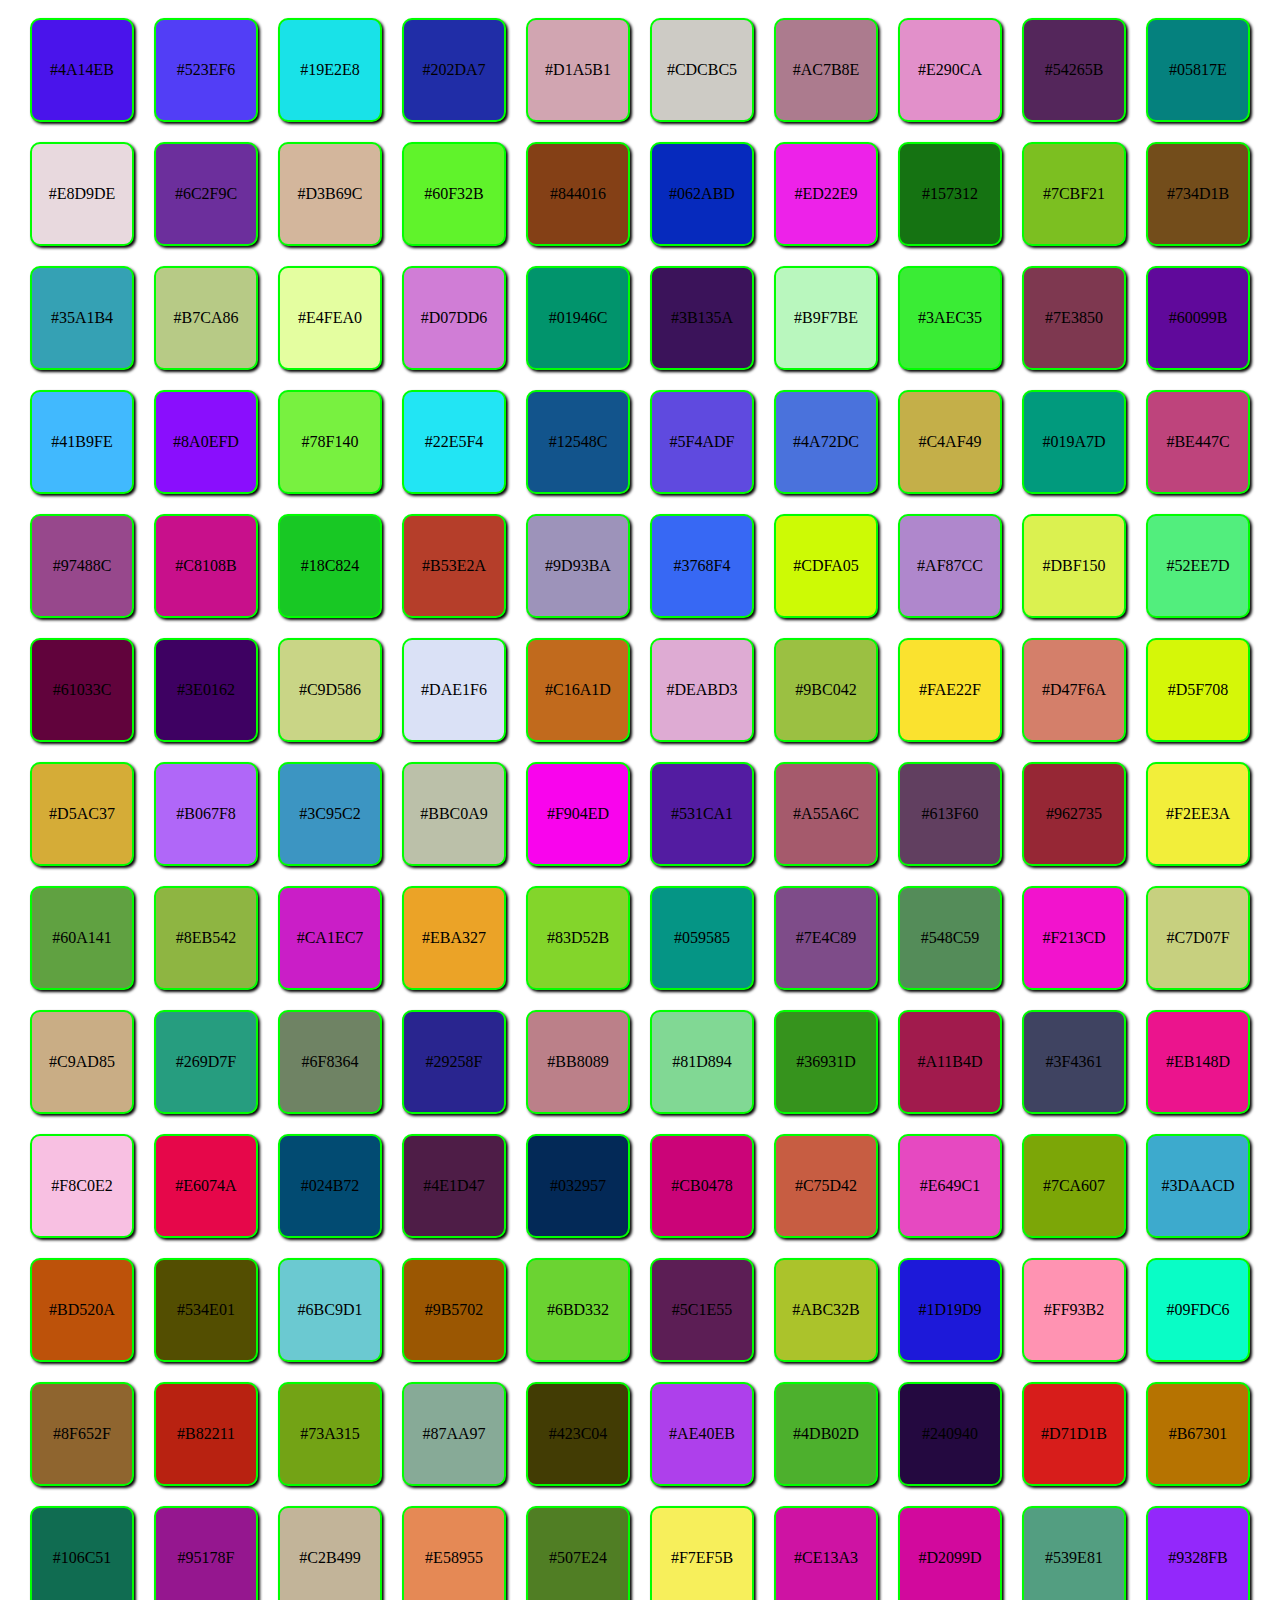
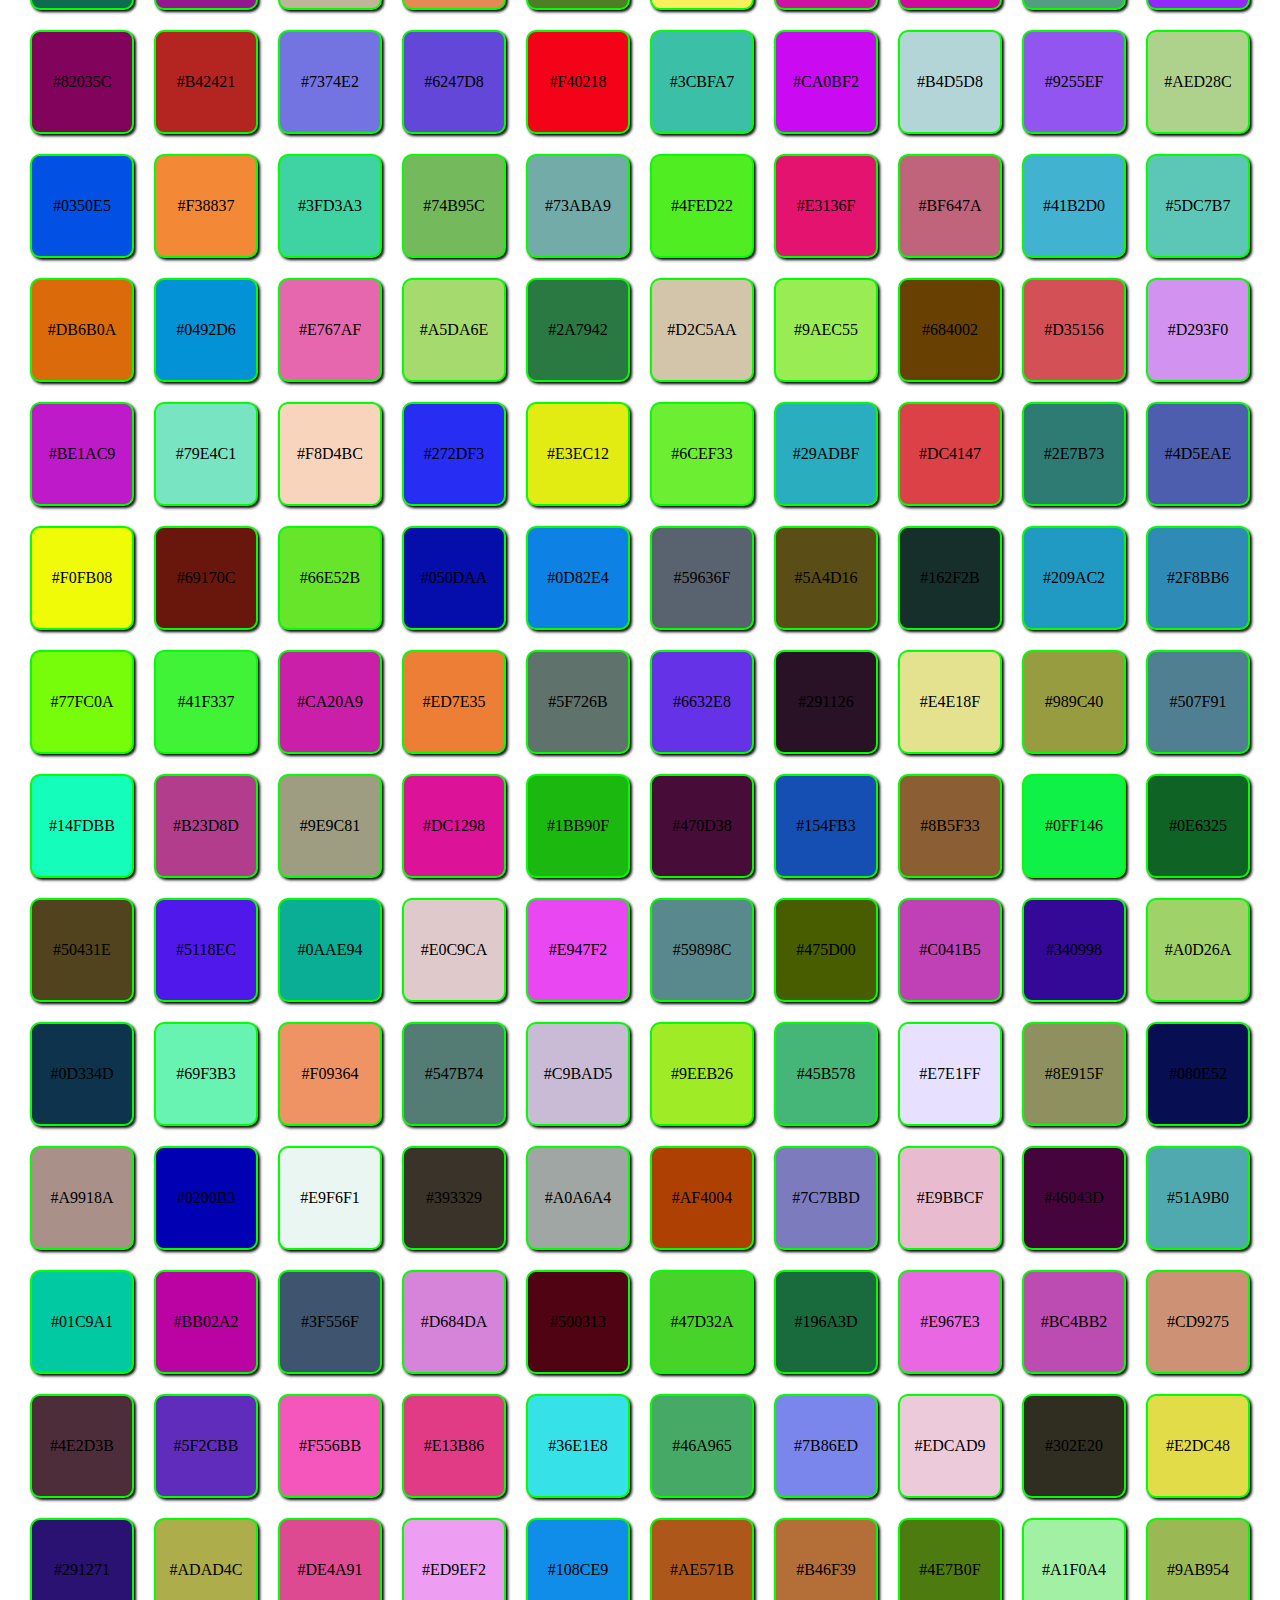
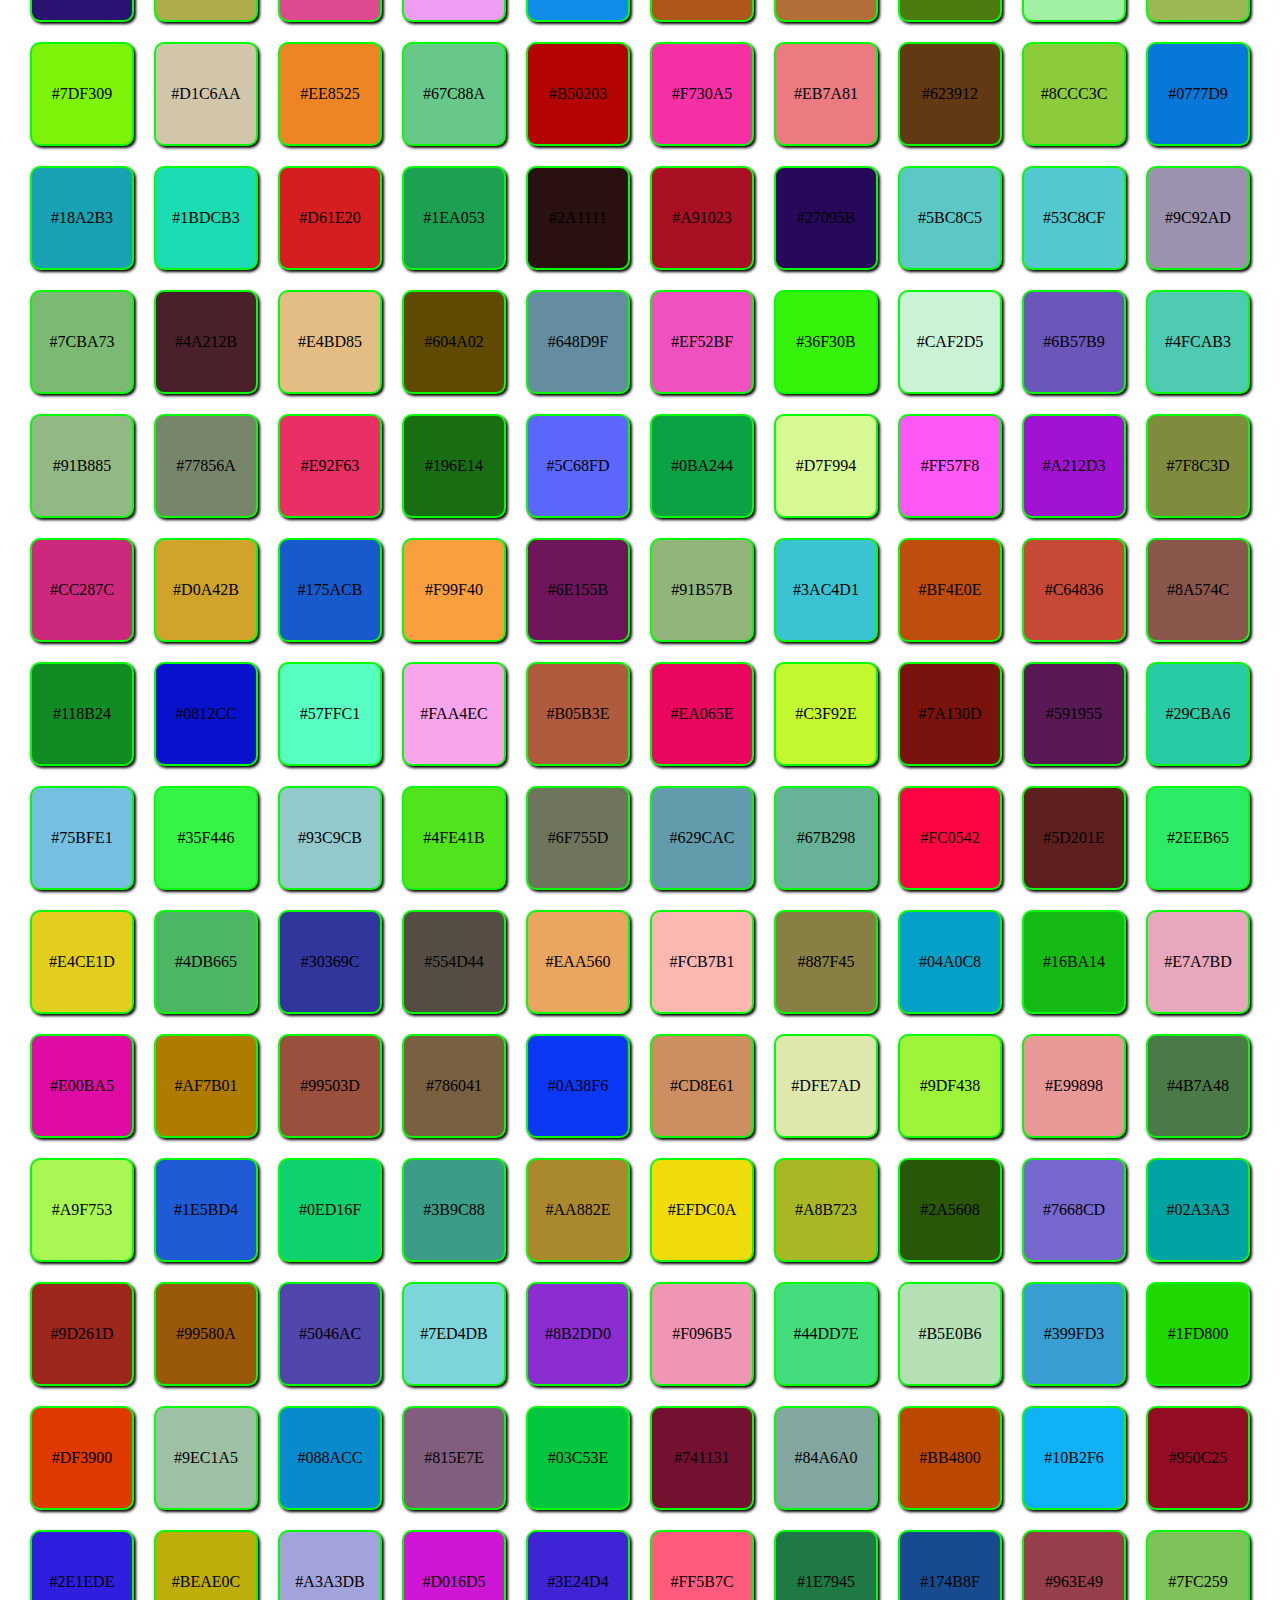
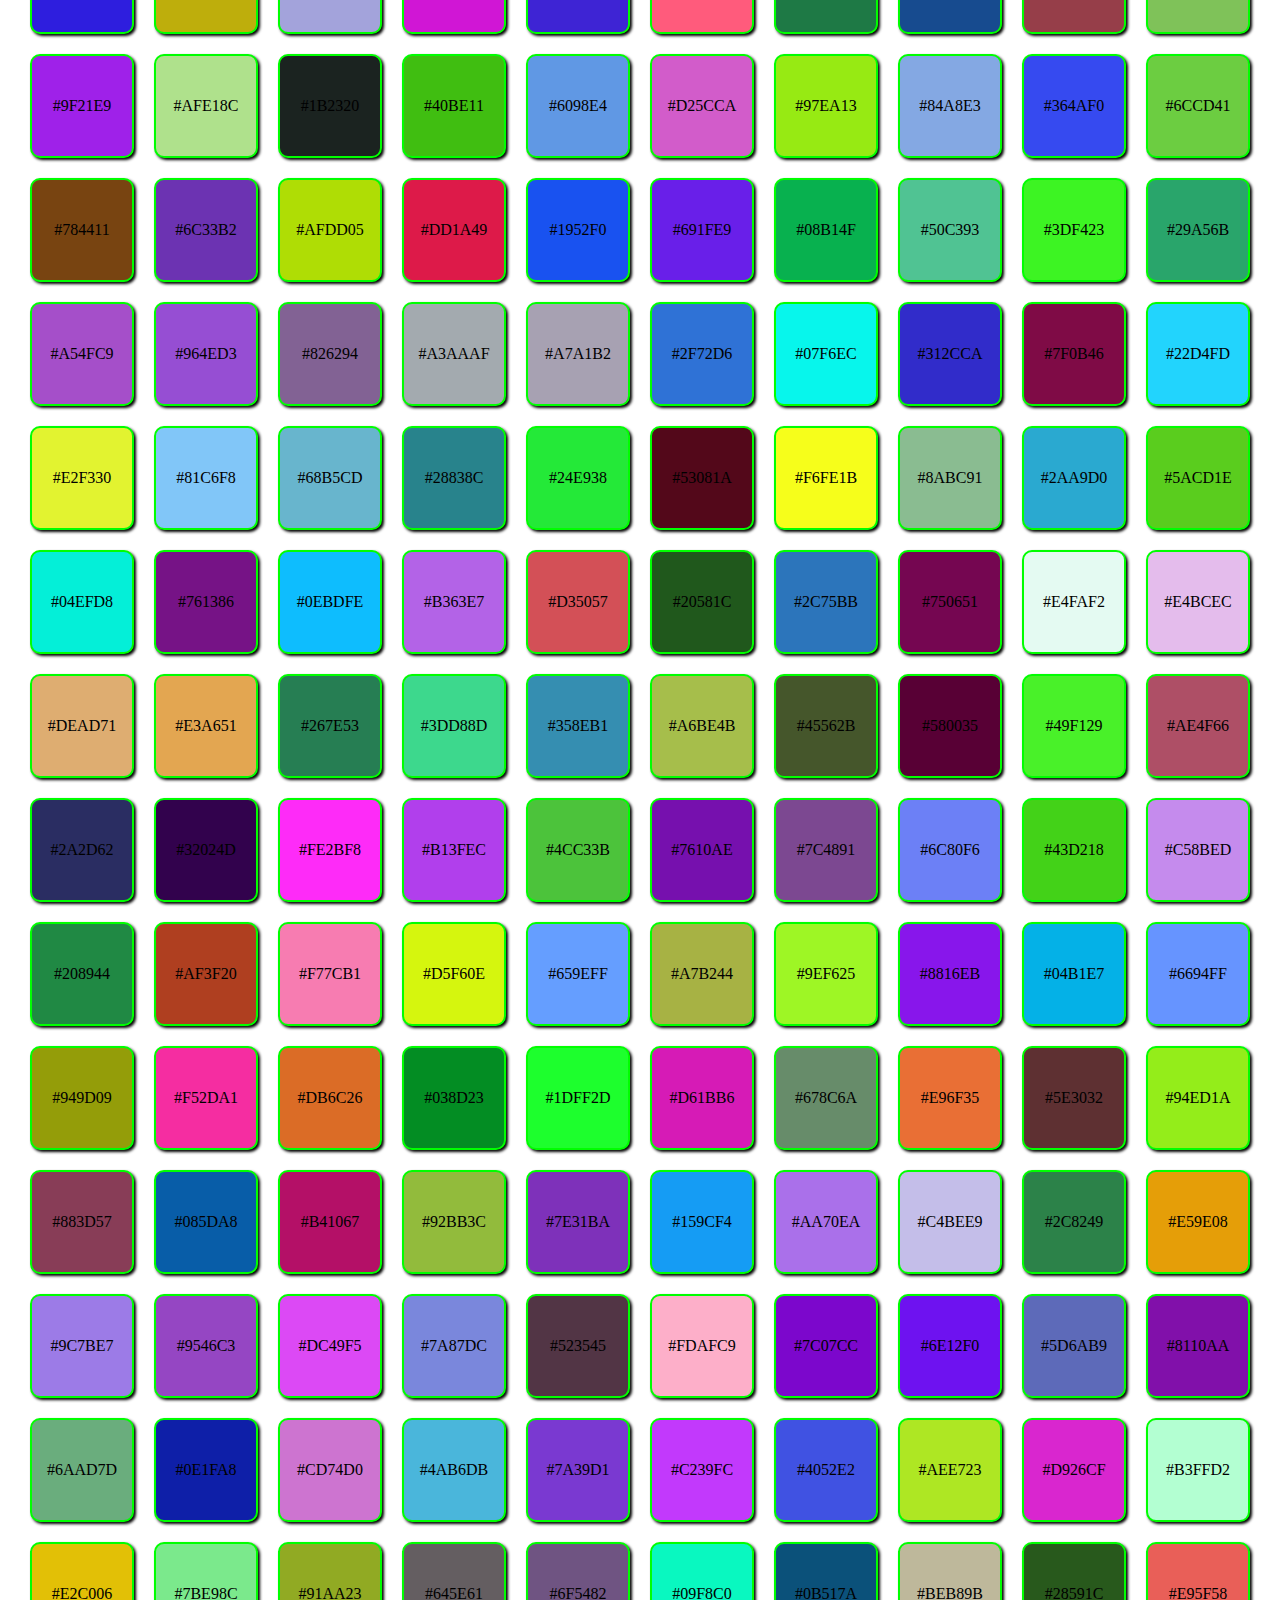
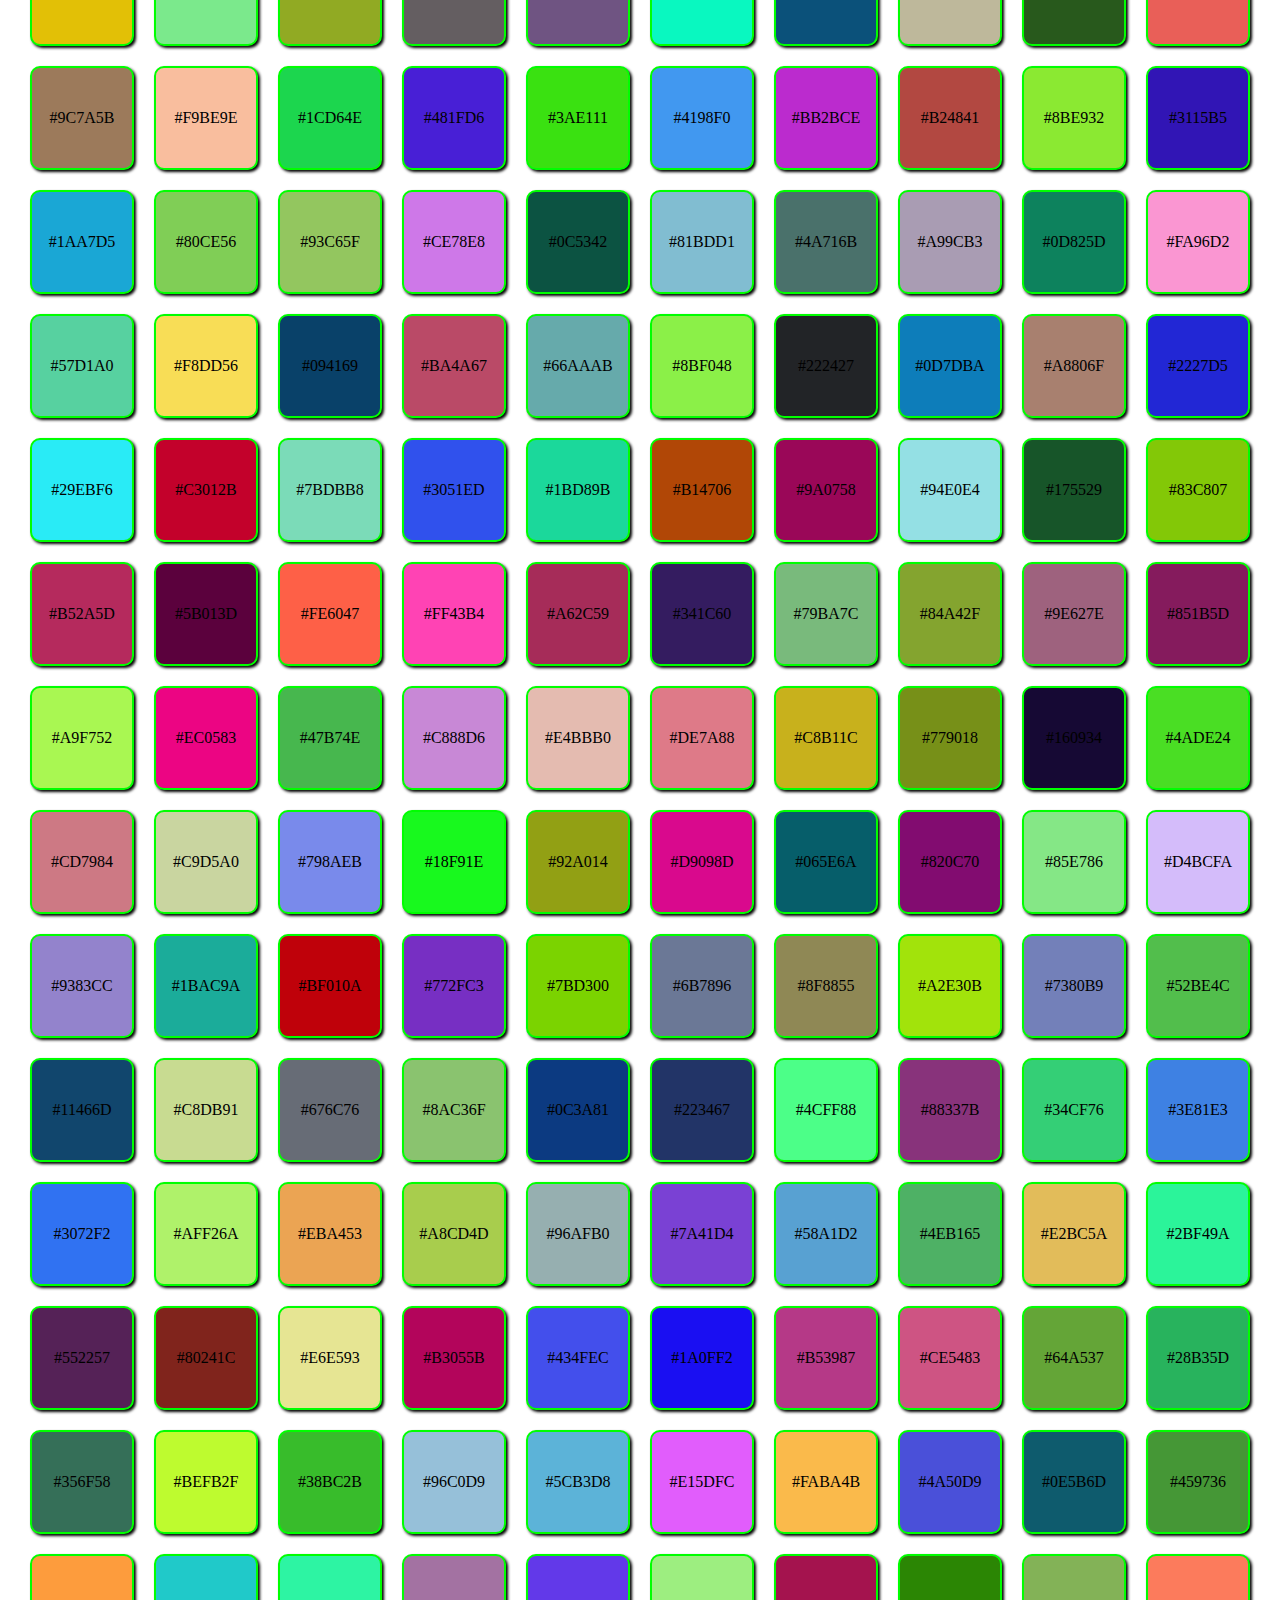
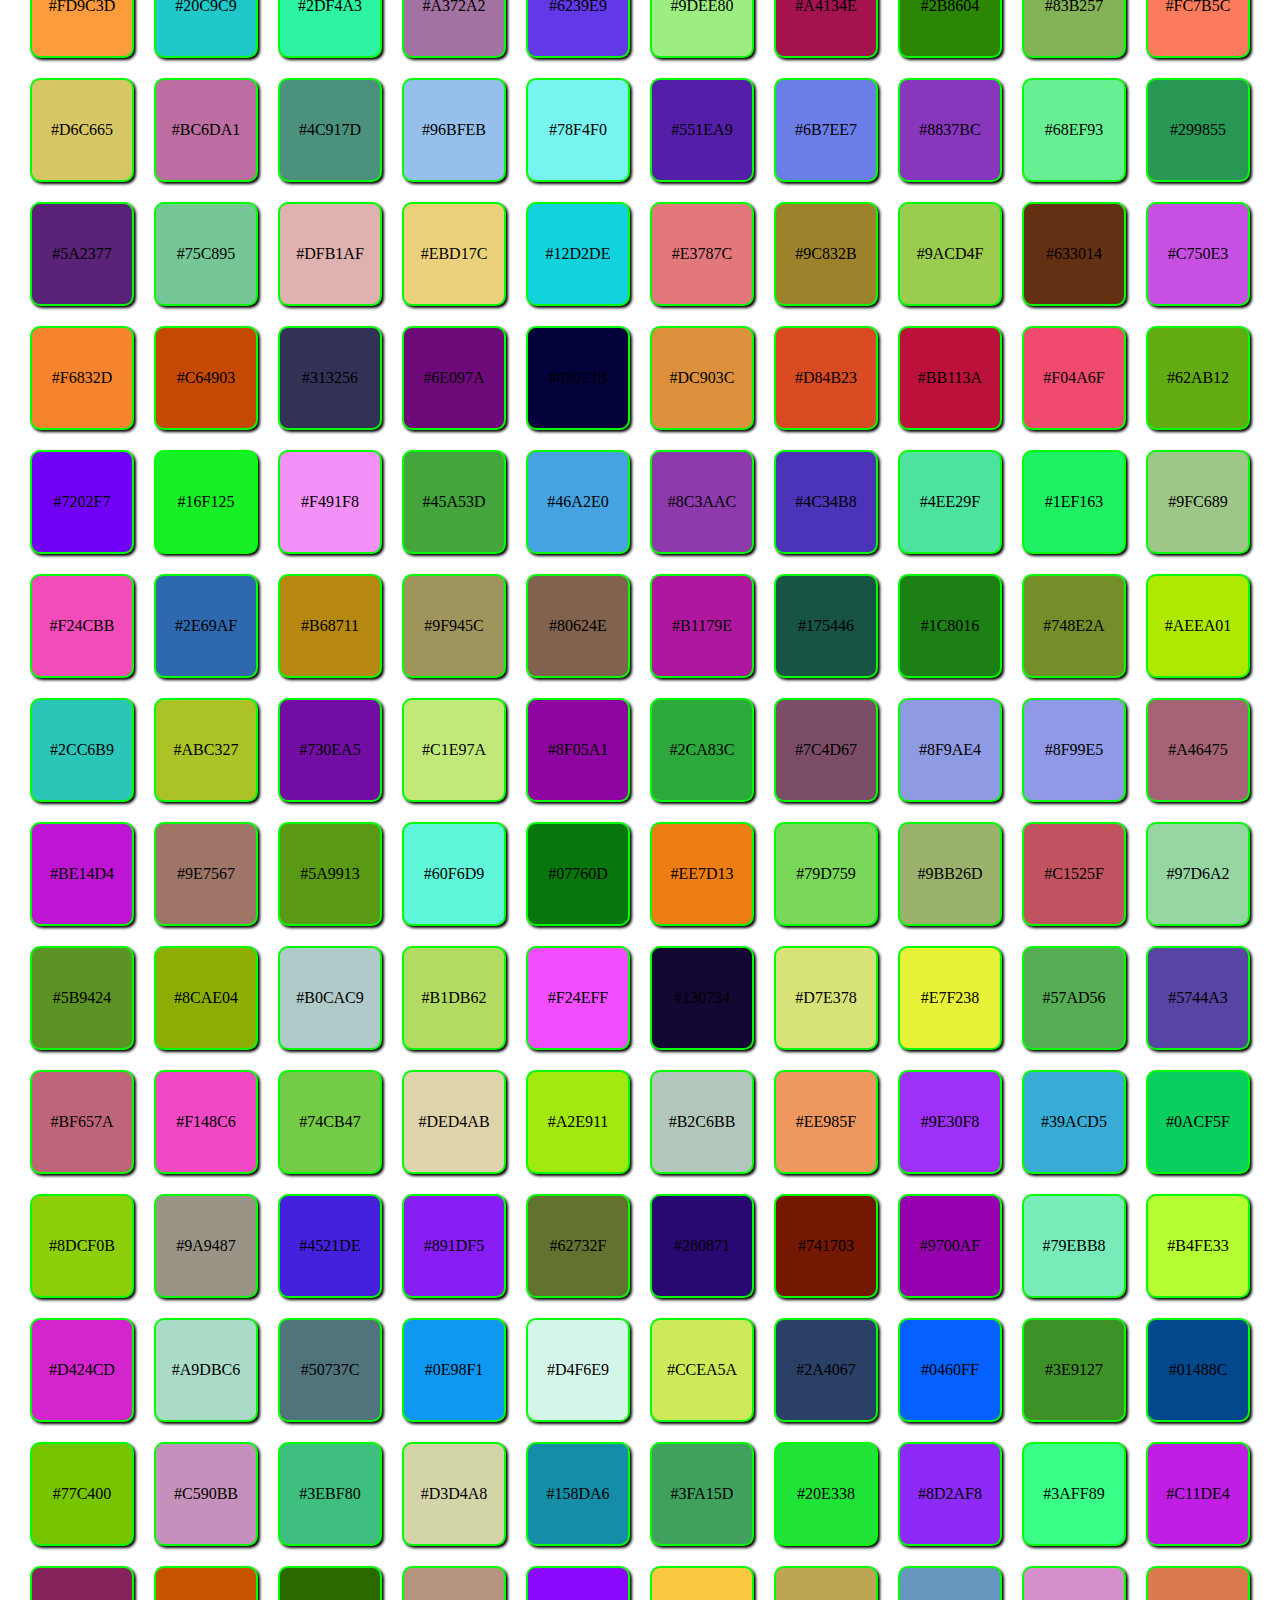
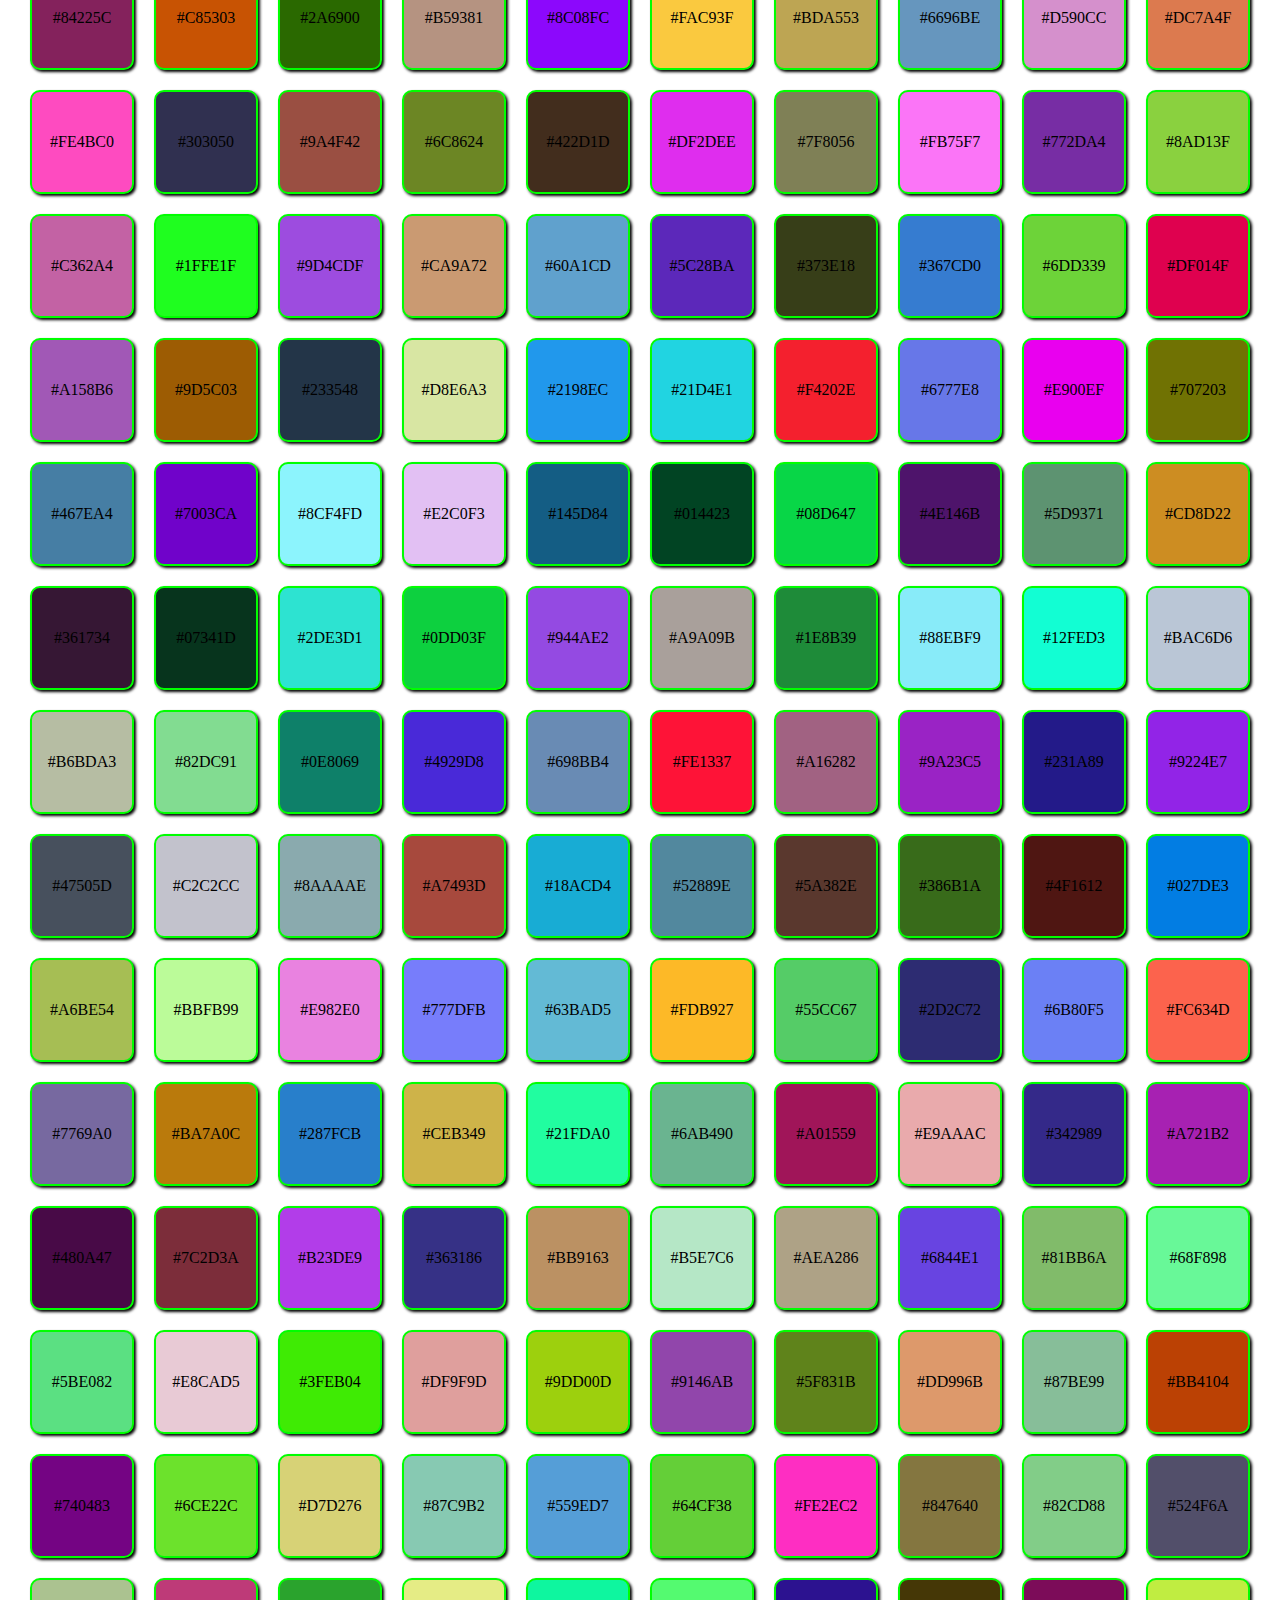
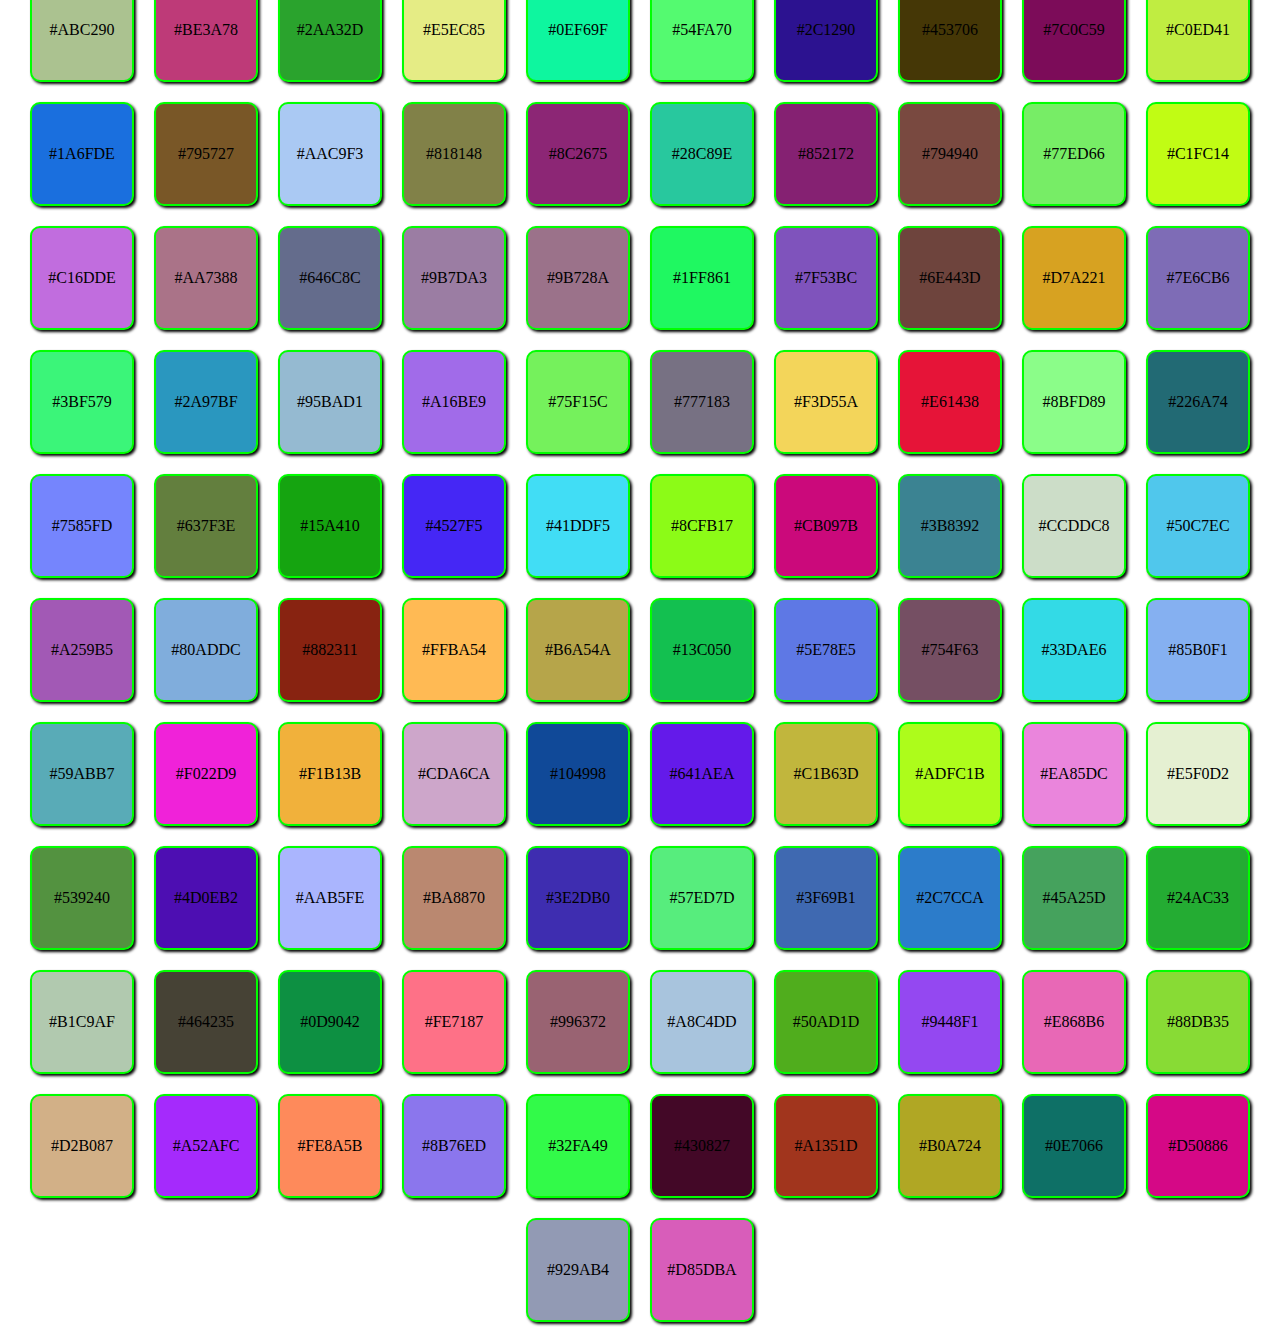
<file: index.html>
<!DOCTYPE html>
<html lang="en">
<head>
    <meta charset="UTF-8">
    <meta name="viewport" content="width=device-width, initial-scale=1.0">
    <title>Document</title>
    <link rel="stylesheet" href="index.css">
</head>
<body id="body">
    
    <script src="index.js"></script>
</body>
</html>
</file>
<file: index.css>
body{
    display: flex;
    flex-wrap: wrap;
    justify-content: center;
}

.boxes{
    width: 100px;
    height: 100px;
    border: 2px solid lime;
    box-shadow: 2px 2px 3px black;
    margin: 10px;
    border-radius: 10px;
    display: flex;
    justify-content: center;
    align-items: center;
}
</file>
